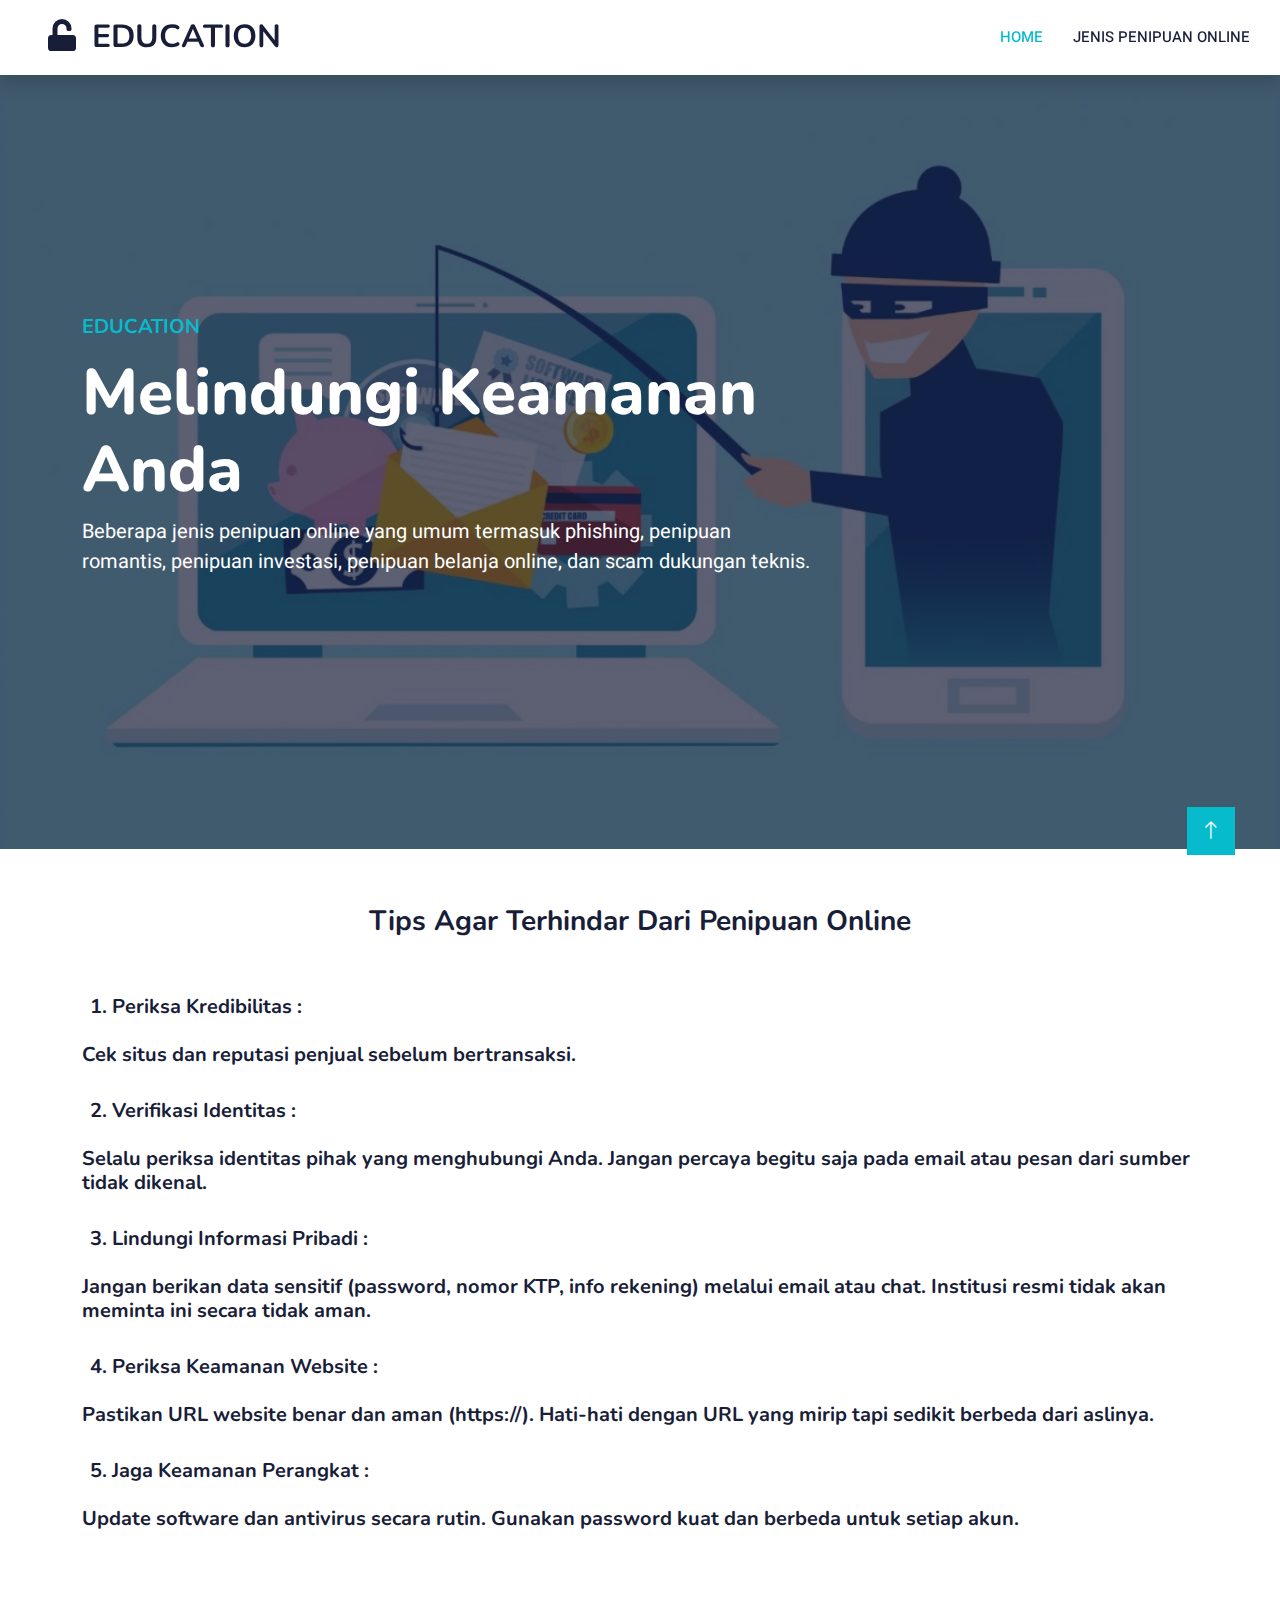
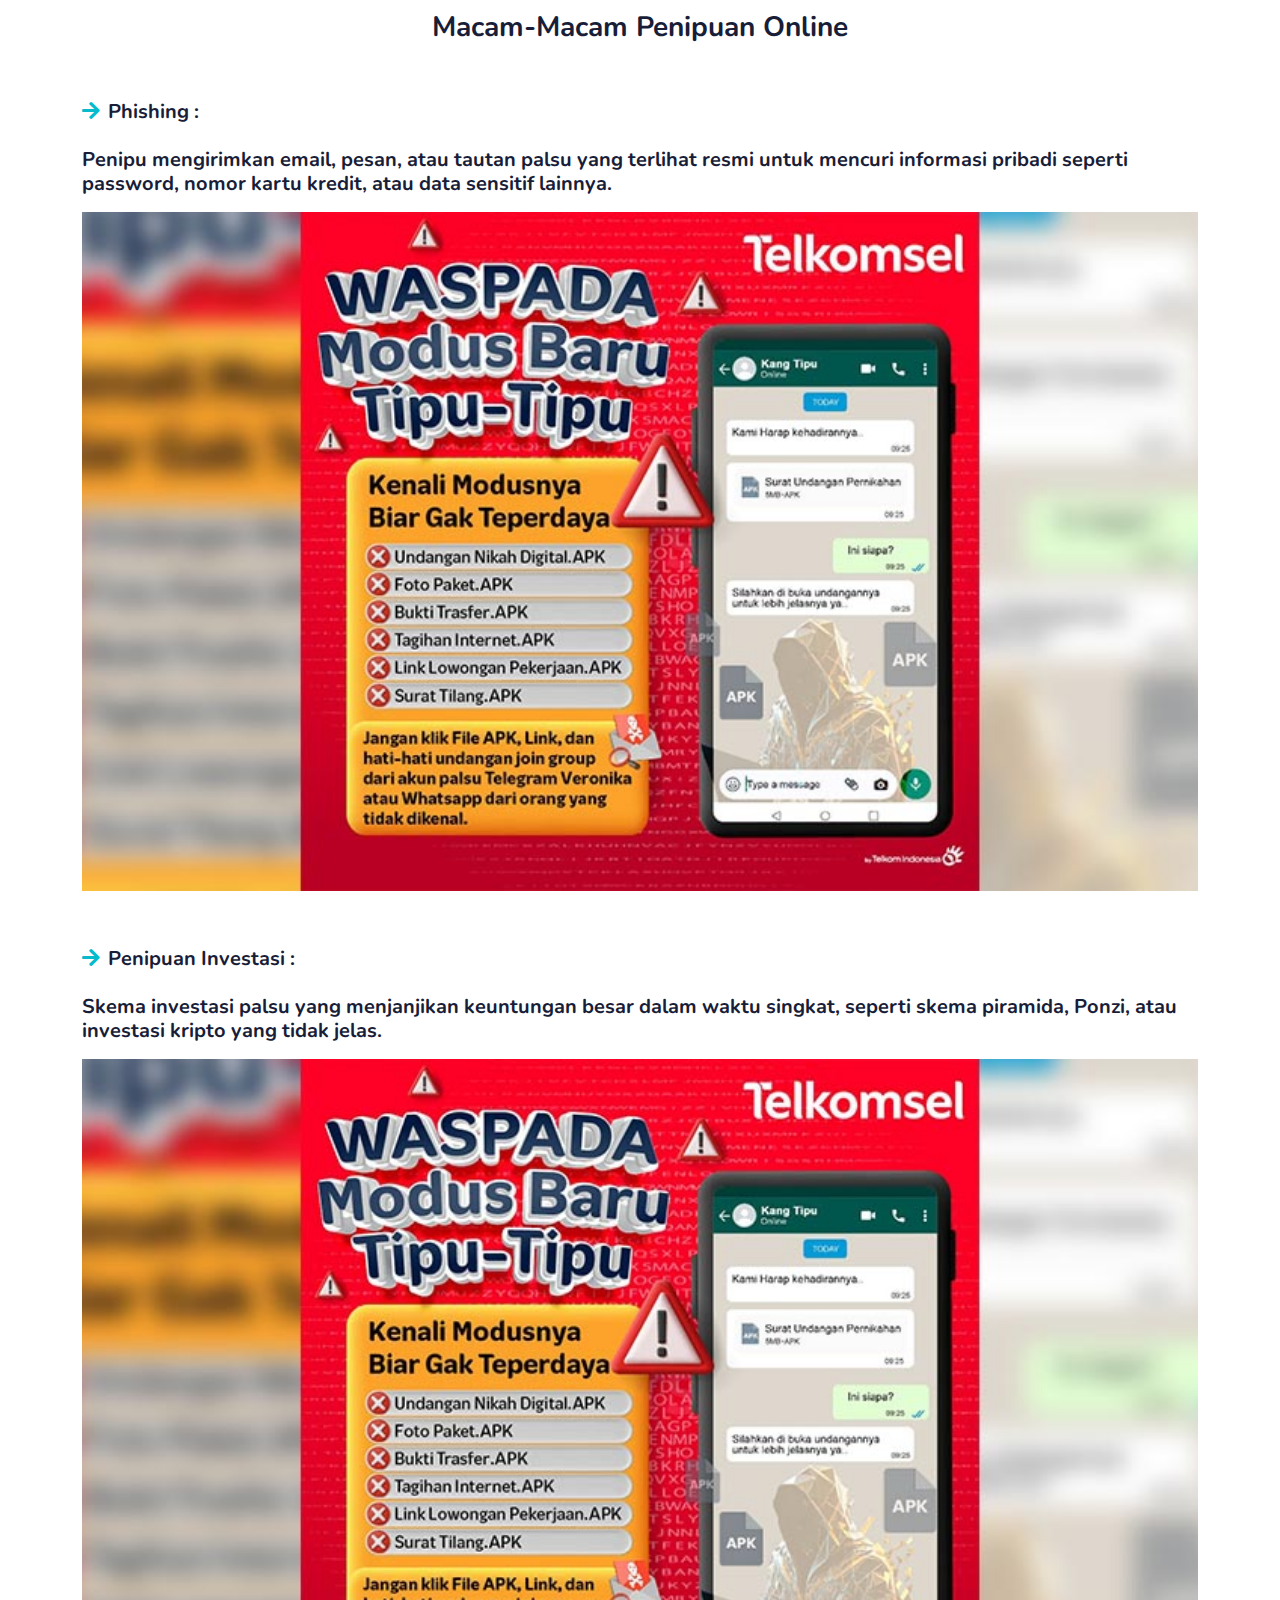
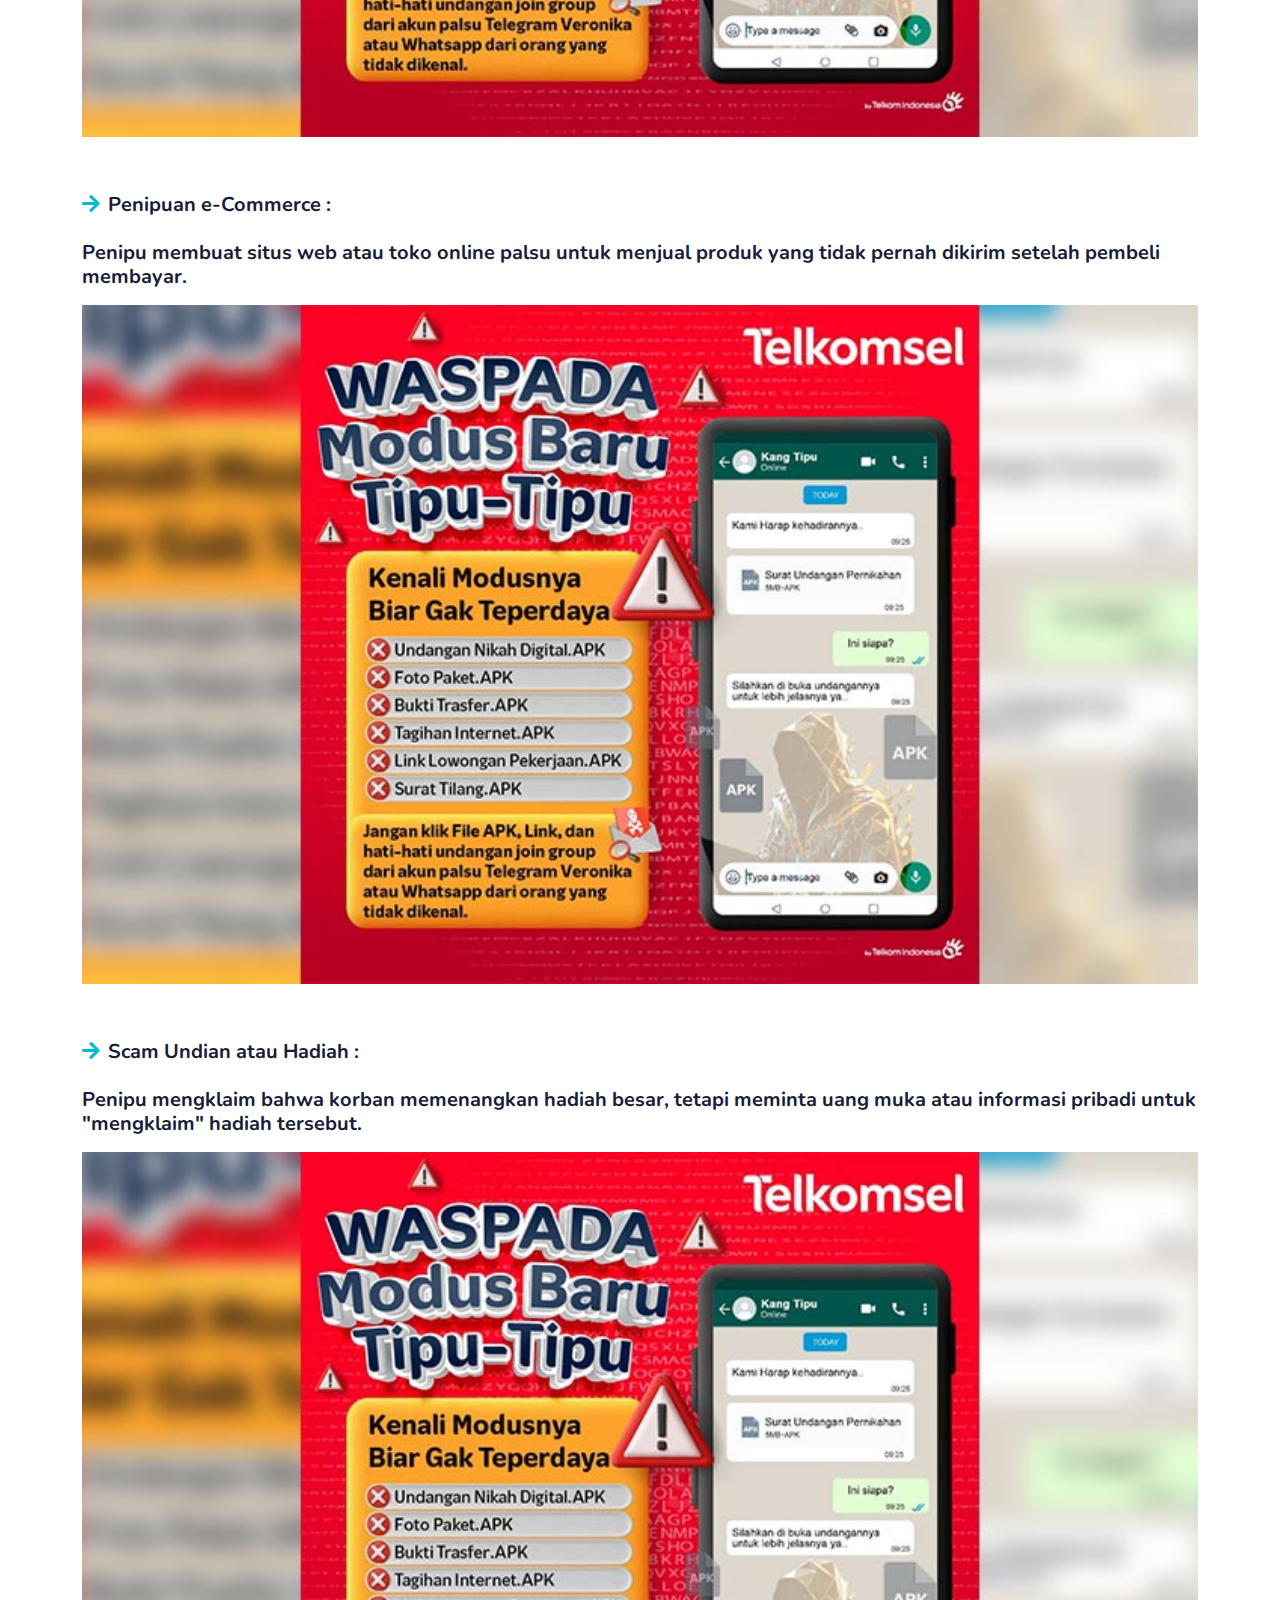
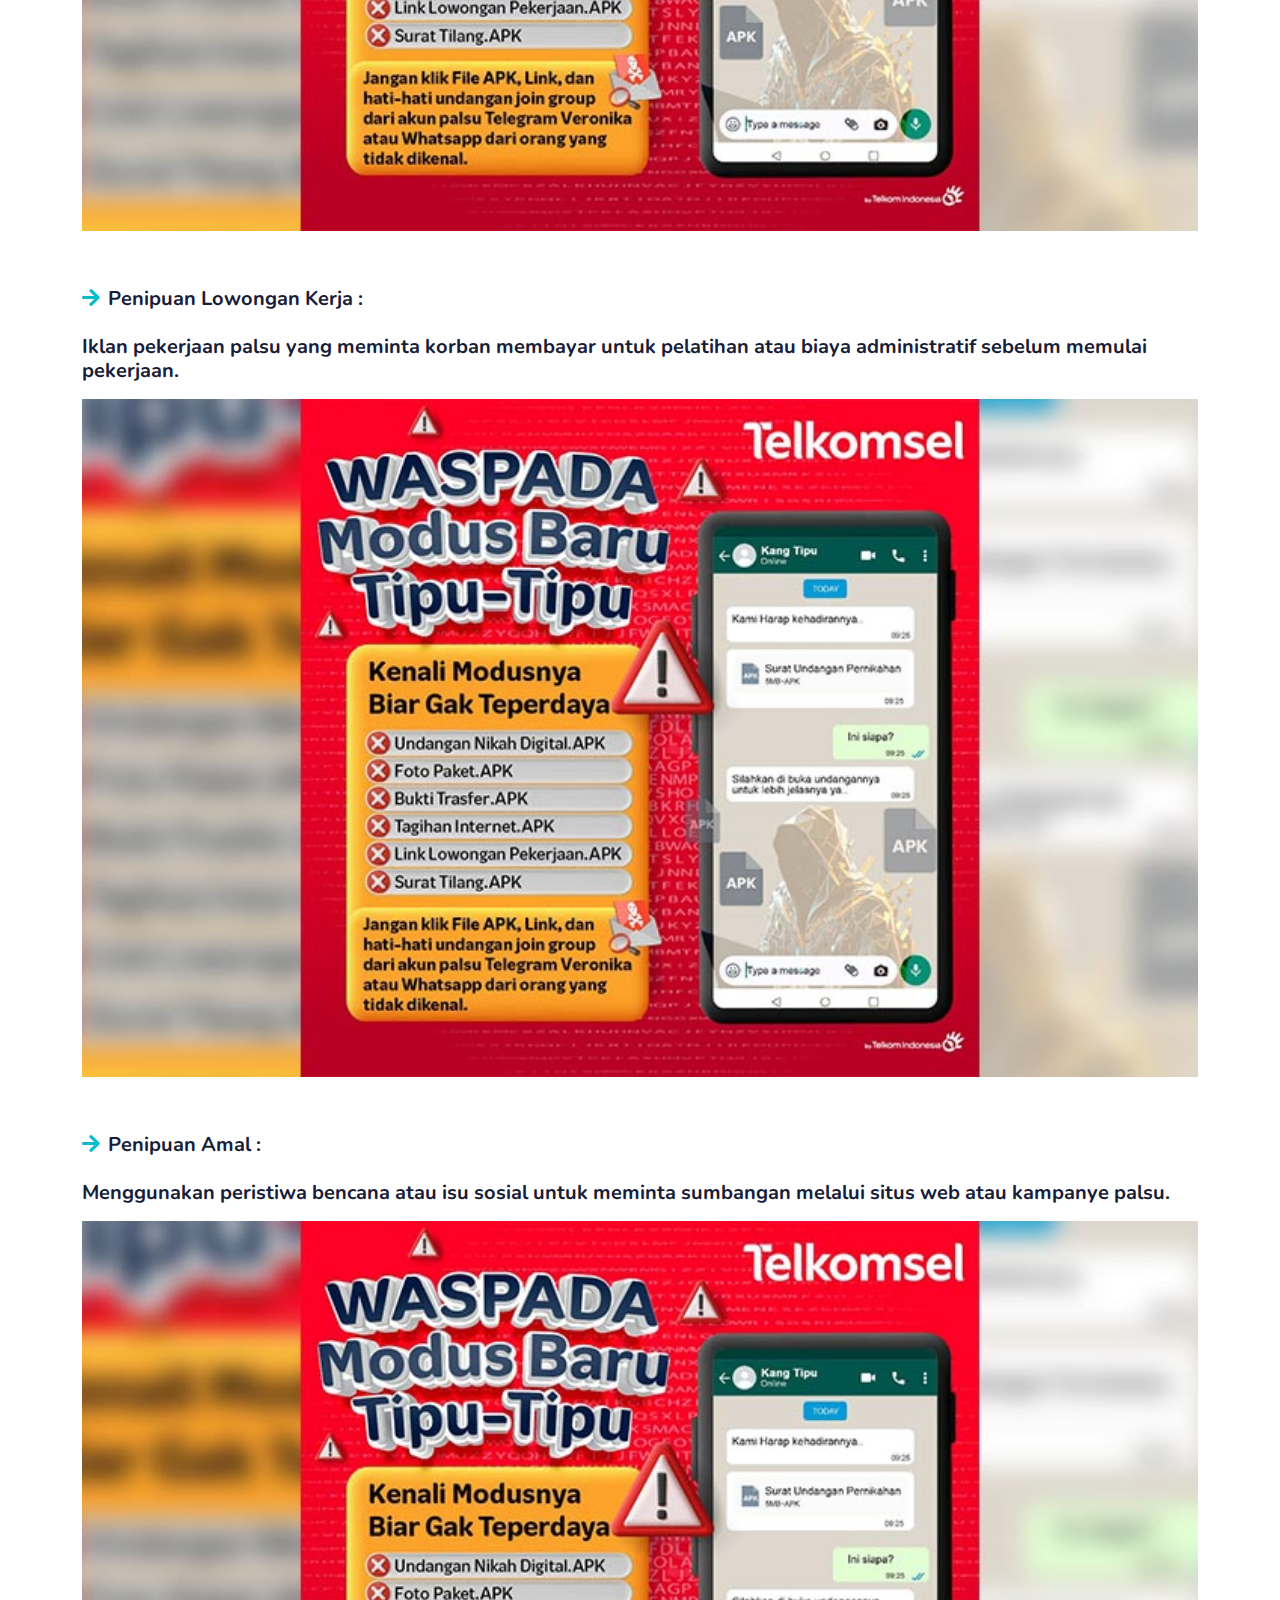
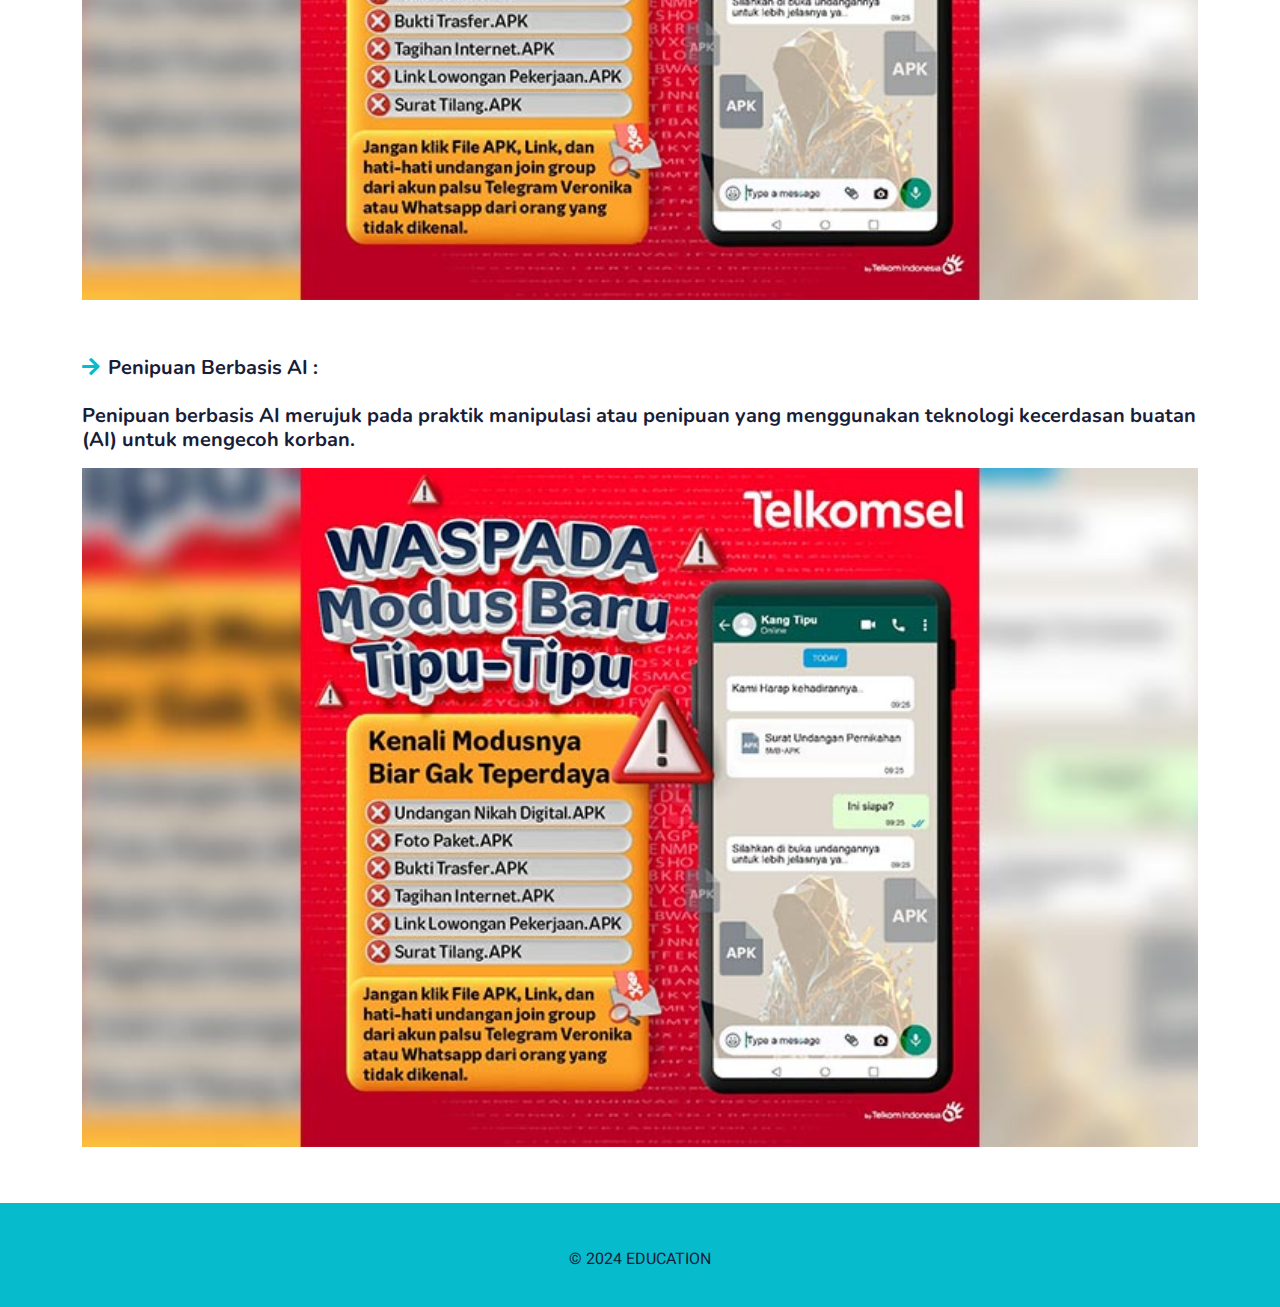
<file: content/jenis.html>
<!DOCTYPE html>
<html lang="en">

<head>
    <meta charset="utf-8">
    <title>EDUCATION</title>
    <meta content="width=device-width, initial-scale=1.0" name="viewport">
    <meta content="" name="keywords">
    <meta content="" name="description">

    <!-- Favicon -->
    <link href="../asset/img/lc.svg" rel="icon">

    <!-- Google Web Fonts -->
    <link rel="preconnect" href="https://fonts.googleapis.com">
    <link rel="preconnect" href="https://fonts.gstatic.com" crossorigin>
    <link
        href="https://fonts.googleapis.com/css2?family=Heebo:wght@400;500;600&family=Nunito:wght@600;700;800&display=swap"
        rel="stylesheet">

    <!-- Icon Font Stylesheet -->
    <link href='https://unpkg.com/boxicons@2.1.4/css/boxicons.min.css' rel='stylesheet'>
    <link href="https://cdnjs.cloudflare.com/ajax/libs/font-awesome/5.10.0/css/all.min.css" rel="stylesheet">
    <link href="https://cdn.jsdelivr.net/npm/bootstrap-icons@1.4.1/font/bootstrap-icons.css" rel="stylesheet">

    <!-- Libraries Stylesheet -->
    <link href="../asset/lib/animate/animate.min.css" rel="stylesheet">
    <link href="../asset/lib/owlcarousel/assets/owl.carousel.min.css" rel="stylesheet">

    <!-- Customized Bootstrap Stylesheet -->
    <link href="../asset/css/bootstrap.min.css" rel="stylesheet">

    <!-- Template Stylesheet -->
    <link href="../asset/css/style.css" rel="stylesheet">
</head>

<body>
    <!-- Spinner Start -->
    <div id="spinner"
        class="show bg-white position-fixed translate-middle w-100 vh-100 top-50 start-50 d-flex align-items-center justify-content-center">
        <div class="spinner-border text-primary" style="width: 3rem; height: 3rem;" role="status">
            <span class="sr-only">Loading...</span>
        </div>
    </div>
    <!-- Spinner End -->


    <!-- Navbar Start -->
    <nav class="navbar navbar-expand-lg bg-white navbar-light shadow sticky-top p-0">
        <a href="../index.html" class="navbar-brand d-flex align-items-center px-4 px-lg-5">
            <h2 class="m-0 text-black"><i class="fa fa-unlock me-3"></i>EDUCATION</h2>
        </a>
        <button type="button" class="navbar-toggler me-4" data-bs-toggle="collapse" data-bs-target="#navbarCollapse">
            <span class="navbar-toggler-icon"></span>
        </button>
        <div class="collapse navbar-collapse" id="navbarCollapse">
            <div class="navbar-nav ms-auto p-4 p-lg-0">
                <a href="../index.html" class="nav-item nav-link active">Home</a>
                <a href="jenis.html" class="nav-item nav-link">Jenis Penipuan Online</a>
            </div>
        </div>
    </nav>
    <!-- Navbar End -->


    <!-- Carousel Start -->
    <div class="container-fluid p-0 mb-5">
        <div class="owl-carousel header-carousel position-relative">
            <div class="owl-carousel-item position-relative">
                <img class="img-fluid" src="../asset/img/c1.jpg" alt="">
                <div class="position-absolute top-0 start-0 w-100 h-100 d-flex align-items-center"
                    style="background: rgba(24, 29, 56, .7);">
                    <div class="container">
                        <div class="row justify-content-start">
                            <div class="col-sm-10 col-lg-8">
                                <h5 class="text-primary text-uppercase mb-3">EDUCATION
                                </h5>
                                <h1 class="display-3 text-white">Melindungi Keamanan Anda
                                </h1>
                                <p class="fs-5 text-white mb-4 pb-2">Beberapa jenis penipuan online yang umum termasuk
                                    phishing, penipuan romantis, penipuan investasi, penipuan belanja online, dan scam
                                    dukungan teknis.</p>
                            </div>
                        </div>
                    </div>
                </div>
            </div>
        </div>
    </div>
    <!-- Carousel End -->

    <!-- Start Jenis Penipuan -->
    <div class="form-group">
        <section class="container py-2">
            <h3 align="center">Tips Agar Terhindar Dari Penipuan Online</h3><br><br>
            <div class="col-sm-12">
                <h5 class="mb-0"><i class="text-primary me-2"></i>1. Periksa Kredibilitas :
                </h5><br>
                <h5 class="class-mb-4">Cek situs dan reputasi penjual sebelum bertransaksi.
                </h5><br>
            </div>
            <div class="col-sm-12">
                <h5 class="mb-0"><i class="text-primary me-2"></i>2. Verifikasi Identitas :
                </h5><br>
                <h5 class="class-mb-4">Selalu periksa identitas pihak yang menghubungi Anda. Jangan percaya begitu saja
                    pada email atau pesan dari sumber tidak dikenal.</h5><br>
            </div>
            <div class="col-sm-12">
                <h5 class="mb-0"><i class="text-primary me-2"></i>3. Lindungi Informasi Pribadi :
                </h5><br>
                <h5 class="class-mb-4">Jangan berikan data sensitif (password, nomor KTP, info rekening) melalui email
                    atau chat. Institusi resmi tidak akan meminta ini secara tidak aman.</h5><br>
            </div>
            <div class="col-sm-12">
                <h5 class="mb-0"><i class="text-primary me-2"></i>4. Periksa Keamanan Website :
                </h5><br>
                <h5 class="class-mb-4">Pastikan URL website benar dan aman (https://). Hati-hati dengan URL yang mirip
                    tapi sedikit berbeda dari aslinya.</h5><br>
            </div>
            <div class="col-sm-12">
                <h5 class="mb-0"><i class="text-primary me-2"></i>5. Jaga Keamanan Perangkat :
                </h5><br>
                <h5 class="class-mb-4">Update software dan antivirus secara rutin. Gunakan password kuat dan berbeda
                    untuk setiap akun.</h5><br>
            </div><br><br>
            <h3 align="center">Macam-Macam Penipuan Online</h3>
            <div class="row gy-2 gx-4 mb-6">
                <div class="col-sm-12"><br><br>
                    <h5 class="mb-0"><i class="fa fa-arrow-right text-primary me-2"></i>Phishing :</h5><br>
                    <h5 class="class-mb-4">Penipu mengirimkan email, pesan, atau tautan palsu yang terlihat resmi untuk
                        mencuri informasi pribadi seperti password, nomor kartu kredit, atau data sensitif lainnya.
                    </h5>
                </div>
                <img src="../asset/img/Penipuan.jpg" alt="" width="100px">
                <div class="col-sm-12"><br><br>
                    <h5 class="mb-0"><i class="fa fa-arrow-right text-primary me-2"></i>Penipuan Investasi :</h5><br>
                    <h5 class="class-mb-4"> Skema investasi palsu yang menjanjikan keuntungan besar dalam waktu singkat,
                        seperti skema piramida, Ponzi, atau investasi kripto yang tidak jelas.</h5>
                </div>
                <img src="../asset/img/Penipuan.jpg" alt="" width="100px">
                <div class="col-sm-12"><br><br>
                    <h5 class="mb-0"><i class="fa fa-arrow-right text-primary me-2"></i>Penipuan e-Commerce :</h5><br>
                    <h5 class="class-mb-4">Penipu membuat situs web atau toko online palsu untuk menjual produk yang
                        tidak pernah dikirim setelah pembeli membayar.
                    </h5>
                </div>
                <img src="../asset/img/Penipuan.jpg" alt="" width="100px">
                <div class="col-sm-12"><br><br>
                    <h5 class="mb-0"><i class="fa fa-arrow-right text-primary me-2"></i>Scam Undian atau Hadiah :</h5>
                    <br>
                    <h5 class="class-mb-4">Penipu mengklaim bahwa korban memenangkan hadiah besar, tetapi meminta uang
                        muka atau informasi pribadi untuk "mengklaim" hadiah tersebut.</h5>
                </div>
                <img src="../asset/img/Penipuan.jpg" alt="" width="100px">
                <div class="col-sm-12"><br><br>
                    <h5 class="mb-0"><i class="fa fa-arrow-right text-primary me-2"></i>Penipuan Lowongan Kerja :</h5>
                    <br>
                    <h5 class="class-mb-4">Iklan pekerjaan palsu yang meminta korban membayar untuk pelatihan atau biaya
                        administratif sebelum memulai pekerjaan.</h5>
                </div>
                <img src="../asset/img/Penipuan.jpg" alt="" width="100px">
                <div class="col-sm-12"><br><br>
                    <h5 class="mb-0"><i class="fa fa-arrow-right text-primary me-2"></i>Penipuan Amal :</h5><br>
                    <h5 class="class-mb-4">Menggunakan peristiwa bencana atau isu sosial untuk meminta sumbangan melalui
                        situs web atau kampanye palsu.</h5>
                </div>
                <img src="../asset/img/Penipuan.jpg" alt="" width="100px">
                <div class="col-sm-12"><br><br>
                    <h5 class="mb-0"><i class="fa fa-arrow-right text-primary me-2"></i>Penipuan Berbasis AI :</h5><br>
                    <h5 class="class-mb-4">Penipuan berbasis AI merujuk pada praktik manipulasi atau penipuan yang
                        menggunakan teknologi kecerdasan buatan (AI) untuk mengecoh korban.
                    </h5>
                </div>
                <img src="../asset/img/Penipuan.jpg" alt="" width="100px">
            </div>
        </section>
    </div><br><br>
    <!-- End Jenis Penipuan -->

    <!-- Footer Start -->
    <footer class="bg-primary">
        <div class="container">
            <div class="row">
                <div class="text-center text-dark"><br>
                    <p>&copy; 2024 EDUCATION</p>
                </div>
            </div>
        </div>
    </footer>
    <!-- Footer End -->


    <!-- Back to Top -->
    <a href="#" class="btn btn-lg btn-primary btn-lg-square back-to-top"><i class="bi bi-arrow-up"></i></a>


    <!-- JavaScript Libraries -->
    <script src="https://code.jquery.com/jquery-3.4.1.min.js"></script>
    <script src="https://cdn.jsdelivr.net/npm/bootstrap@5.0.0/dist/js/bootstrap.bundle.min.js"></script>
    <script src="../asset/lib/wow/wow.min.js"></script>
    <script src="../asset/lib/easing/easing.min.js"></script>
    <script src="../asset/lib/waypoints/waypoints.min.js"></script>
    <script src="../asset/lib/owlcarousel/owl.carousel.min.js"></script>

    <!-- Template Javascript -->
    <script src="../asset/js/main.js"></script>
</body>

</html>
</file>
<file: asset/css/style.css>
/********** Template CSS **********/
:root {
    --primary: #06BBCC;
    --light: #F0FBFC;
    --dark: #181d38;
}

.fw-medium {
    font-weight: 600 !important;
}

.fw-semi-bold {
    font-weight: 700 !important;
}

.back-to-top {
    position: fixed;
    display: none;
    right: 45px;
    bottom: 45px;
    z-index: 99;
}


/*** Spinner ***/
#spinner {
    opacity: 0;
    visibility: hidden;
    transition: opacity .5s ease-out, visibility 0s linear .5s;
    z-index: 99999;
}

#spinner.show {
    transition: opacity .5s ease-out, visibility 0s linear 0s;
    visibility: visible;
    opacity: 1;
}


/*** Button ***/
.btn {
    font-family: 'Nunito', sans-serif;
    font-weight: 600;
    transition: .5s;
}

.btn.btn-primary,
.btn.btn-secondary {
    color: #FFFFFF;
}

.btn-square {
    width: 38px;
    height: 38px;
}

.btn-sm-square {
    width: 32px;
    height: 32px;
}

.btn-lg-square {
    width: 48px;
    height: 48px;
}

.btn-square,
.btn-sm-square,
.btn-lg-square {
    padding: 0;
    display: flex;
    align-items: center;
    justify-content: center;
    font-weight: normal;
    border-radius: 0px;
}


/*** Navbar ***/
.navbar .dropdown-toggle::after {
    border: none;
    content: "\f107";
    font-family: "Font Awesome 5 Free";
    font-weight: 900;
    vertical-align: middle;
    margin-left: 8px;
}

.navbar-light .navbar-nav .nav-link {
    margin-right: 30px;
    padding: 25px 0;
    color: #FFFFFF;
    font-size: 15px;
    text-transform: uppercase;
    outline: none;
}

.navbar-light .navbar-nav .nav-link:hover,
.navbar-light .navbar-nav .nav-link.active {
    color: var(--primary);
}

@media (max-width: 991.98px) {
    .navbar-light .navbar-nav .nav-link  {
        margin-right: 0;
        padding: 10px 0;
    }

    .navbar-light .navbar-nav {
        border-top: 1px solid #EEEEEE;
    }
}

.navbar-light .navbar-brand,
.navbar-light a.btn {
    height: 75px;
}

.navbar-light .navbar-nav .nav-link {
    color: var(--dark);
    font-weight: 500;
}

.navbar-light.sticky-top {
    top: -100px;
    transition: .5s;
}

@media (min-width: 992px) {
    .navbar .nav-item .dropdown-menu {
        display: block;
        margin-top: 0;
        opacity: 0;
        visibility: hidden;
        transition: .5s;
    }

    .navbar .dropdown-menu.fade-down {
        top: 100%;
        transform: rotateX(-75deg);
        transform-origin: 0% 0%;
    }

    .navbar .nav-item:hover .dropdown-menu {
        top: 100%;
        transform: rotateX(0deg);
        visibility: visible;
        transition: .5s;
        opacity: 1;
    }
}


/*** Header carousel ***/
@media (max-width: 768px) {
    .header-carousel .owl-carousel-item {
        position: relative;
        min-height: 500px;
    }
    
    .header-carousel .owl-carousel-item img {
        position: absolute;
        width: 100%;
        height: 100%;
        object-fit: cover;
    }
}

.header-carousel .owl-nav {
    position: absolute;
    top: 50%;
    right: 8%;
    transform: translateY(-50%);
    display: flex;
    flex-direction: column;
}

.header-carousel .owl-nav .owl-prev,
.header-carousel .owl-nav .owl-next {
    margin: 7px 0;
    width: 45px;
    height: 45px;
    display: flex;
    align-items: center;
    justify-content: center;
    color: #FFFFFF;
    background: transparent;
    border: 1px solid #FFFFFF;
    font-size: 22px;
    transition: .5s;
}

.header-carousel .owl-nav .owl-prev:hover,
.header-carousel .owl-nav .owl-next:hover {
    background: var(--primary);
    border-color: var(--primary);
}

.page-header {
    background: linear-gradient(rgba(24, 29, 56, .7), rgba(24, 29, 56, .7)), url(../img/carousel-1.jpg);
    background-position: center center;
    background-repeat: no-repeat;
    background-size: cover;
}

.page-header-inner {
    background: rgba(15, 23, 43, .7);
}

.breadcrumb-item + .breadcrumb-item::before {
    color: var(--light);
}


/*** Section Title ***/
.section-title {
    position: relative;
    display: inline-block;
    text-transform: uppercase;
}

.section-title::before {
    position: absolute;
    content: "";
    width: calc(100% + 80px);
    height: 2px;
    top: 4px;
    left: -40px;
    background: var(--primary);
    z-index: -1;
}

.section-title::after {
    position: absolute;
    content: "";
    width: calc(100% + 120px);
    height: 2px;
    bottom: 5px;
    left: -60px;
    background: var(--primary);
    z-index: -1;
}

.section-title.text-start::before {
    width: calc(100% + 40px);
    left: 0;
}

.section-title.text-start::after {
    width: calc(100% + 60px);
    left: 0;
}


/*** Service ***/
.service-item {
    background: var(--light);
    transition: .5s;
}

.service-item:hover {
    margin-top: -10px;
    background: var(--primary);
}

.service-item * {
    transition: .5s;
}

.service-item:hover * {
    color: var(--light) !important;
}


/*** Categories & Courses ***/
.category img,
.course-item img {
    transition: .5s;
}

.category a:hover img,
.course-item:hover img {
    transform: scale(1.1);
}


/*** Team ***/
.team-item img {
    transition: .5s;
}

.team-item:hover img {
  transform: scale(1.1);
}


/*** Testimonial ***/
.testimonial-wrapper {
  display: flex;
  justify-content: center;
  align-items: center;
  min-height: 100%;
  background-color: white;
}
.testimonial-container {
  width: 80%;
  max-width: 600px;
  text-align: center;
  position: relative;
  overflow: hidden;
  font-family: Arial, sans-serif;
}
.testimonial {
  display: none;
  animation: fadeEffect 1s;
}
.testimonial img {
  width: 100px;
  height: 100px;
  border-radius: 50%;
  object-fit: cover;
  margin-bottom: 15px;
}
.testimonial p {
  font-style: italic;
  margin-bottom: 10px;
}
.testimonial h3 {
  font-weight: bold;
}
@keyframes fadeEffect {
  from {opacity: 0.4}
  to {opacity: 1}
}
@media screen and (max-width: 600px) {
  .testimonial-container {
      width: 90%;
  }
  .testimonial img {
      width: 80px;
      height: 80px;
  }
}  /* Testimonial End  */

footer {
    background-color: #f9f9f9;
    padding: 20px 0;
    text-align: center;
  }
  
  footer .container {
    max-width: 1200px;
    margin: 0 auto;
  }
  
  footer ul {
    list-style: none;
    margin: 0;
    padding: 0;
    display: flex;
    justify-content: center;
  }
  
  footer li {
    margin-right: 20px;
  }
  
  footer a {
    color: black;
    text-decoration: none;
  }
  
  footer a:hover {
    color: black;
  }
/* Footer End */
</file>
